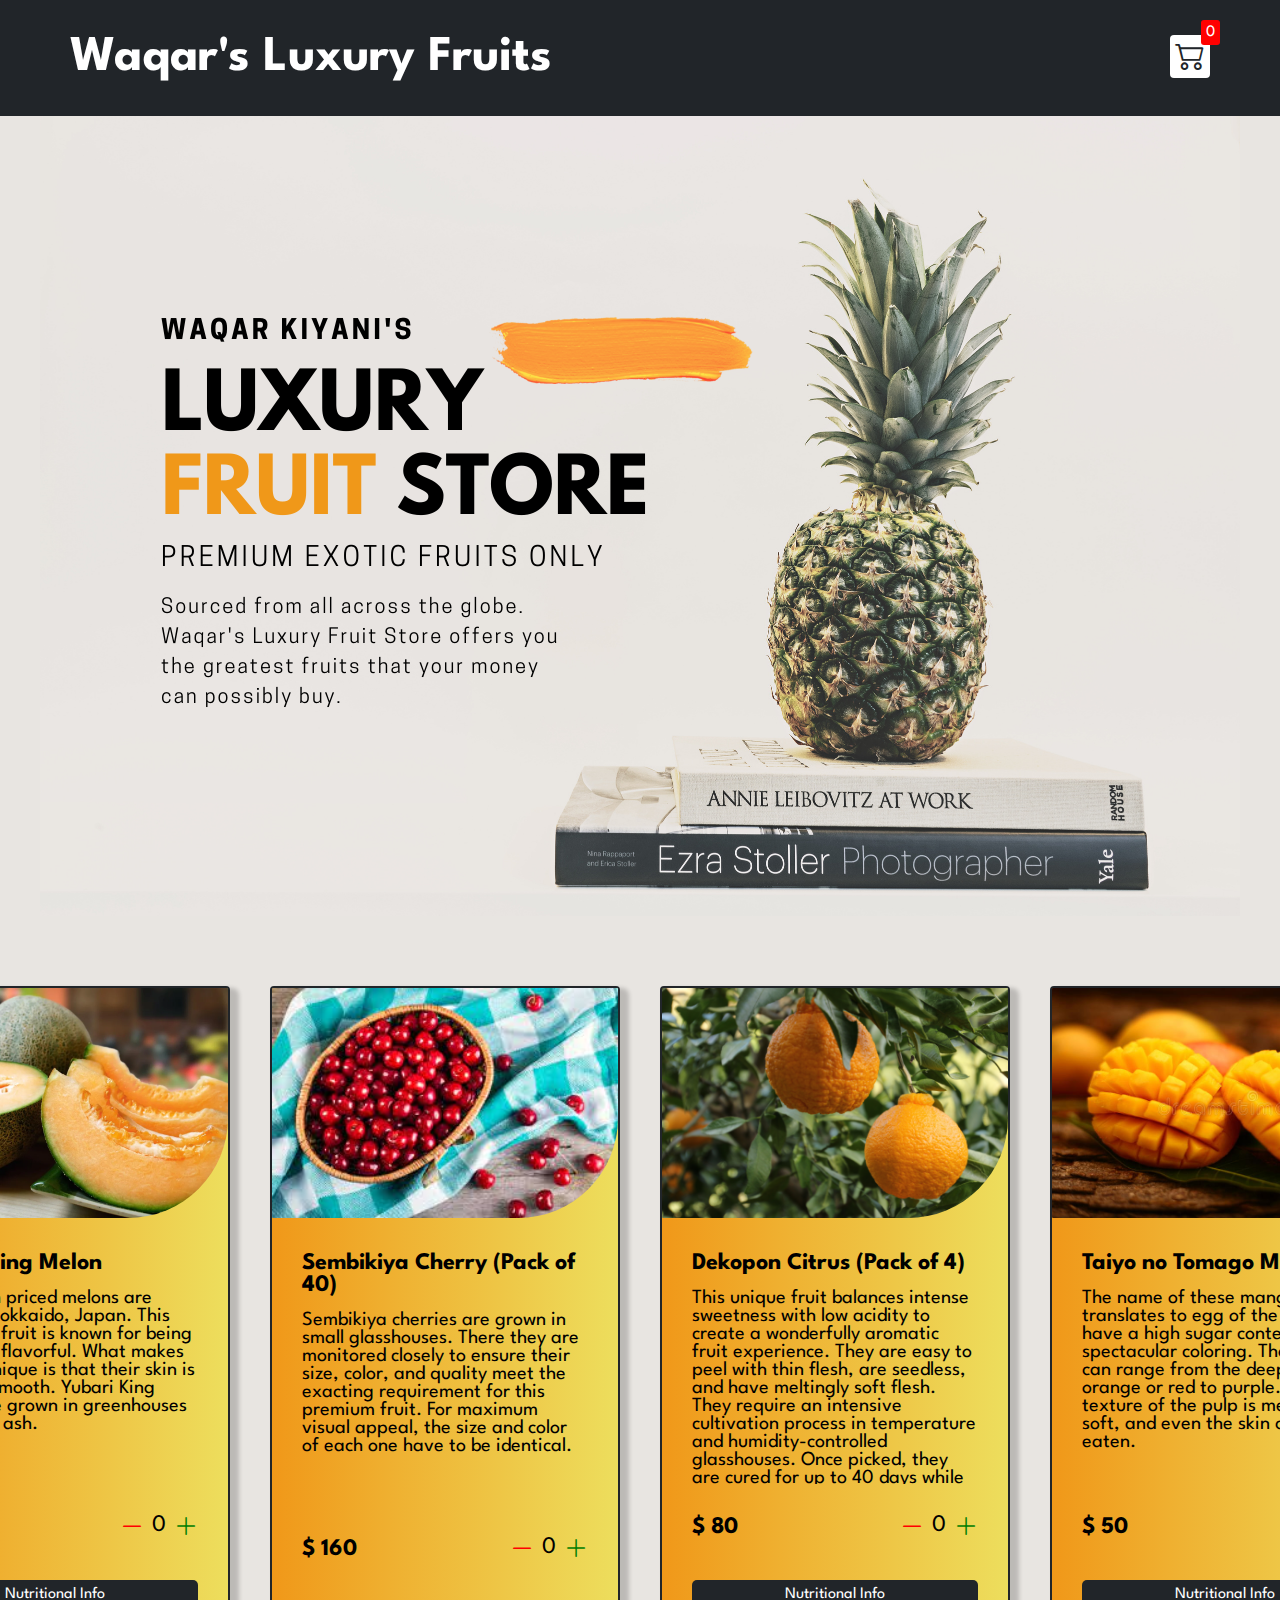
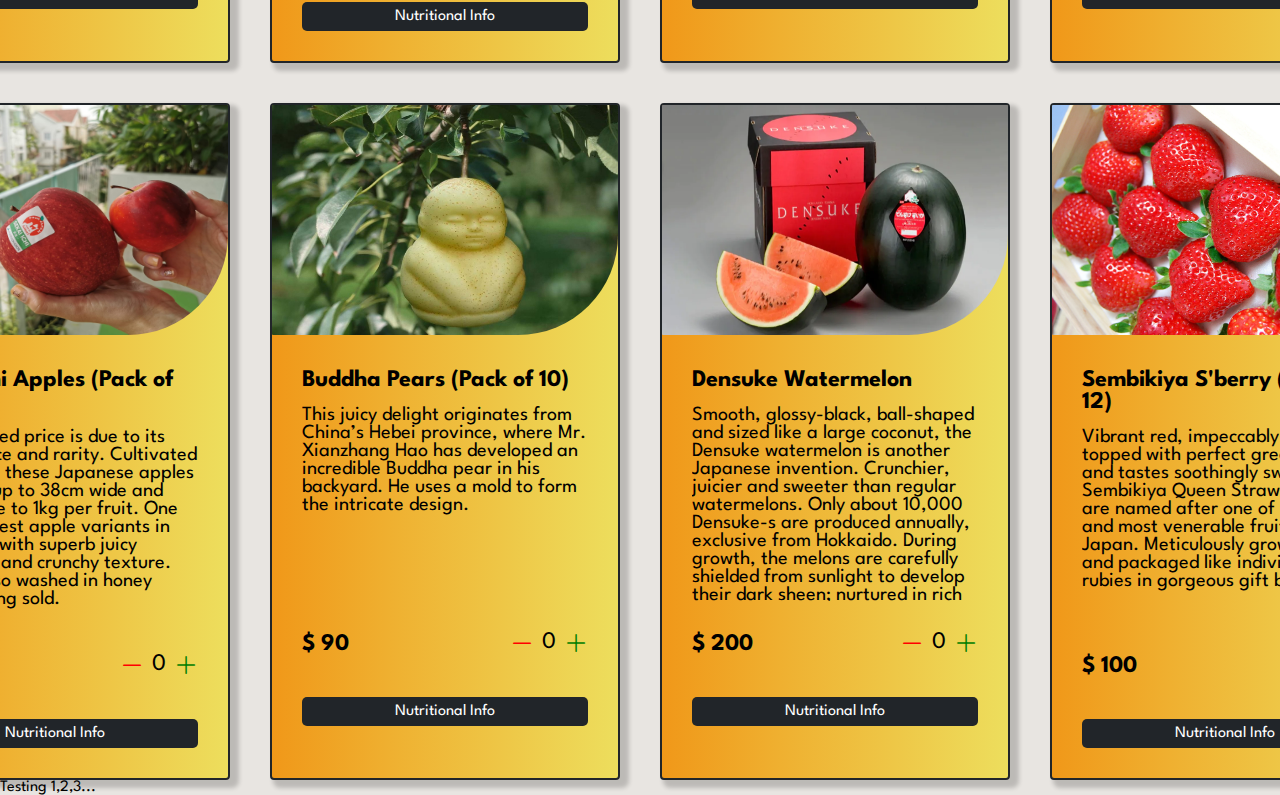
<file: JS FRUITS PROJECT/index.html>
<!DOCTYPE html>
<html lang="en">
<head>
    <meta charset="UTF-8">
    <meta http-equiv="X-UA-Compatible" content="IE=edge">
    <meta name="viewport" content="width=device-width, initial-scale=1.0">
    <title>Waqar's Luxury Fruit Store</title>
    <link rel="stylesheet" href="src/style.css">
    <link rel="stylesheet" href="https://cdn.jsdelivr.net/npm/bootstrap-icons@1.8.3/font/bootstrap-icons.css">
    <link rel="stylesheet" href="https://fonts.googleapis.com/css2?family=League+Spartan:wght@300&display=swap">
</head>

<body>


<!--THIS IS MY NAVBAR-->    
<section>
<div class="navbar">
    <a href="index.html">
        <h2>Waqar's Luxury Fruits</h2>
    </a>

    <a href="cart.html">
    <div class="cart">
        <i class="bi bi-cart2"></i> <!--This cart icon is from Bootstrap-->
    <div id="cartAmount" class="cartAmount">0</div>
    </div>
    </a>
</div>
</section>

<!--THIS IS MY HEADER IMAGE-->
<section>
<div class="StoreBanner">
    <img src="images/Store Banner.png">
</div>
</section>

<!--THESE ARE MY FRUIT CARDS-->
<!--fruitcardcontainer = shop
    fruitcard = item 
-->

<section>
<div class="fruitCardContainer" id="fruitCardContainer">

<!--COMMENTED OUT DUE TO JS FUNCTION, AUTO CARD GENERATOR-->    
    <!--<div class="fruitCard">
        <img width="346" src="images/YubariKingMelon.webp" alt="">
    <div class="fruitCardDetails">
        <h2>Yubari King Melon</h2>
        <p>These high priced melons are grown in Hokkaido, Japan. This expensive fruit is known for being sweet and flavorful. 
            What makes them so unique is that their skin is perfectly smooth. Yubari King melons are grown in greenhouses in volcanic ash.</p>
        <div class="price-quantity">
            <h2>£200 per unit</h2>
            <div class="buttons">
                <i class="bi bi-dash-lg"></i>
                <div class="quantity">0</div>
                <i class="bi bi-plus-lg"></i>
            </div>
        </div>
        <a href="">Nutritional Info</a>
    </div>
    </div>

    <div class="fruitCard">
        <img width="346" src="images/SembikiyaCherries.jpg" alt="">
    <div class="fruitCardDetails">
        <h2>Sembikiya Cherry (Pack of 40)</h2>
        <p>Sembikiya cherries are grown in small glasshouses.
            There they are monitored closely to ensure their size, color, and quality meet the exacting requirement for this premium fruit. 
            For maximum visual appeal, the size and color of each one have to be identical.</p>
        <div class="price-quantity">
            <h2>£160 per unit</h2>
            <div class="buttons">
                <i class="bi bi-dash-lg"></i>
                <div class="quantity">0</div>
                <i class="bi bi-plus-lg"></i>
            </div>
        </div>
        <a href="">Nutritional Info</a>
    </div>
    </div>

    <div class="fruitCard">
        <img width="346" src="images/DekoponCitrus.jpg" alt="">
    <div class="fruitCardDetails">
        <h2>Dekopon Citrus (Pack of 4)</h2>
        <p>This unique fruit balances intense sweetness with low acidity to create a wonderfully aromatic fruit experience.
            They are easy to peel with thin flesh, are seedless, and have meltingly soft flesh.
            They require an intensive cultivation process in temperature and humidity-controlled glasshouses.
            Once picked, they are cured for up to 40 days while the sugar level develops, and the acidity drops to under 1%.</p>
        <div class="price-quantity">
            <h2>£80 per unit</h2>
            <div class="buttons">
                <i class="bi bi-dash-lg"></i>
                <div class="quantity">0</div>
                <i class="bi bi-plus-lg"></i>
            </div>
        </div>
        <a href="">Nutritional Info</a> 
    </div>
    </div>

    <div class="fruitCard">
        <img width="346" src="images/TamagoMangoes.jpg" alt="">
    <div class="fruitCardDetails">
        <h2>Taiyo no Tomago Mango</h2>
        <p>The name of these mangoes translates to egg of the sun.
            They have a high sugar content and spectacular coloring. Their hue can range from the deepest orange or red to purple. 
            The texture of the pulp is meltingly soft, and even the skin can be eaten.</p>
        <div class="price-quantity">
            <h2>£50 per unit</h2>
            <div class="buttons">
                <i class="bi bi-dash-lg"></i>
                <div class="quantity">0</div>
                <i class="bi bi-plus-lg"></i>
            </div>
        </div>
        <a href="">Nutritional Info</a> 
    </div>
    </div>

    <div class="fruitCard">
        <img width="346" height="230" src="images/SekaIchi Apples.jpg" alt="">
    <div class="fruitCardDetails">
        <h2>Seka-Ichi Apples (Pack of 8)</h2>
        <p> The elevated price is due to its appearance and rarity. 
            Cultivated since 1974, these Japanese apples can grow up to 38cm wide and weigh close to 1kg per fruit. 
            One of the largest apple variants in the world, with superb juicy sweetness and crunchy texture. 
            They’re also washed in honey before being sold.
        </p>
        <div class="price-quantity">
            <h2>£150 per unit</h2>
            <div class="buttons">
                <i class="bi bi-dash-lg"></i>
                <div class="quantity">0</div>
                <i class="bi bi-plus-lg"></i>
            </div>
        </div>
        <a href="">Nutritional Info</a>
    </div>
    </div>

    <div class="fruitCard">
        <img width="346" height="230px" src="images/Buddha Shaped Pears.jpg" alt="">
    <div class="fruitCardDetails">
        <h2>Buddha Pears (Pack of 10)</h2>
        <p>This juicy delight originates from China’s Hebei province, where Mr. Xianzhang Hao has developed an incredible Buddha pear in his backyard.
            He uses a mold to form the intricate design.</p>
        <div class="price-quantity">
            <h2>£90 per unit</h2>
            <div class="buttons">
                <i class="bi bi-dash-lg"></i>
                <div class="quantity">0</div>
                <i class="bi bi-plus-lg"></i>
            </div>
        </div>
        <a href="">Nutritional Info</a>
    </div>
    </div>

    <div class="fruitCard">
        <img width="346" height="230px" src="images/DensukeWatermelon.webp" alt="">
    <div class="fruitCardDetails">
        <h2>Densuke Watermelon</h2>
        <p>Smooth, glossy-black, ball-shaped and sized like a large coconut, the Densuke watermelon is another Japanese invention. 
            Crunchier, juicier and sweeter than regular watermelons. Only about 10,000 Densuke-s are produced annually, exclusive from Hokkaido. 
            During growth, the melons are carefully shielded from sunlight to develop their dark sheen; nurtured in rich soil and freshwater.</p>
        <div class="price-quantity">
            <h2>£200 per unit</h2>
            <div class="buttons">
                <i class="bi bi-dash-lg"></i>
                <div class="quantity">0</div>
                <i class="bi bi-plus-lg"></i>
            </div>
        </div>
        <a href="">Nutritional Info</a>
    </div>
    </div>

    <div class="fruitCard">
        <img width="346" src="images/SembikiyaQueenStrawberries.jpg" alt="">
    <div class="fruitCardDetails">
        <h2>Sembikiya S'berry (Pack of 12)</h2>
        <p>Vibrant red, impeccably shaped, topped with perfect green leaves and tastes soothingly sweet. 
            The Sembikiya Queen Strawberries are named after one of the oldest and most venerable fruit shops in Japan. 
            Meticulously grown, picked and packaged like individual rubies in gorgeous gift boxes.</p>
        <div class="price-quantity">
            <h2>£100 per unit</h2>
            <div class="buttons">
                <i class="bi bi-dash-lg"></i>
                <div class="quantity">0</div>
                <i class="bi bi-plus-lg"></i>
            </div>
        </div>
        <a href="">Nutritional Info</a>
    </div>
    </div>
</div> -->
<!--Class targeted inside CSS, id targeted inside JS-->
<!--Used CSS Grid instead of Flexbox, TODO: Play around with both-->
</section>

<section>
    <footer>Testing 1,2,3...</footer>
</section>

</body>
<script src="src/script.js"></script>
</html>
</file>
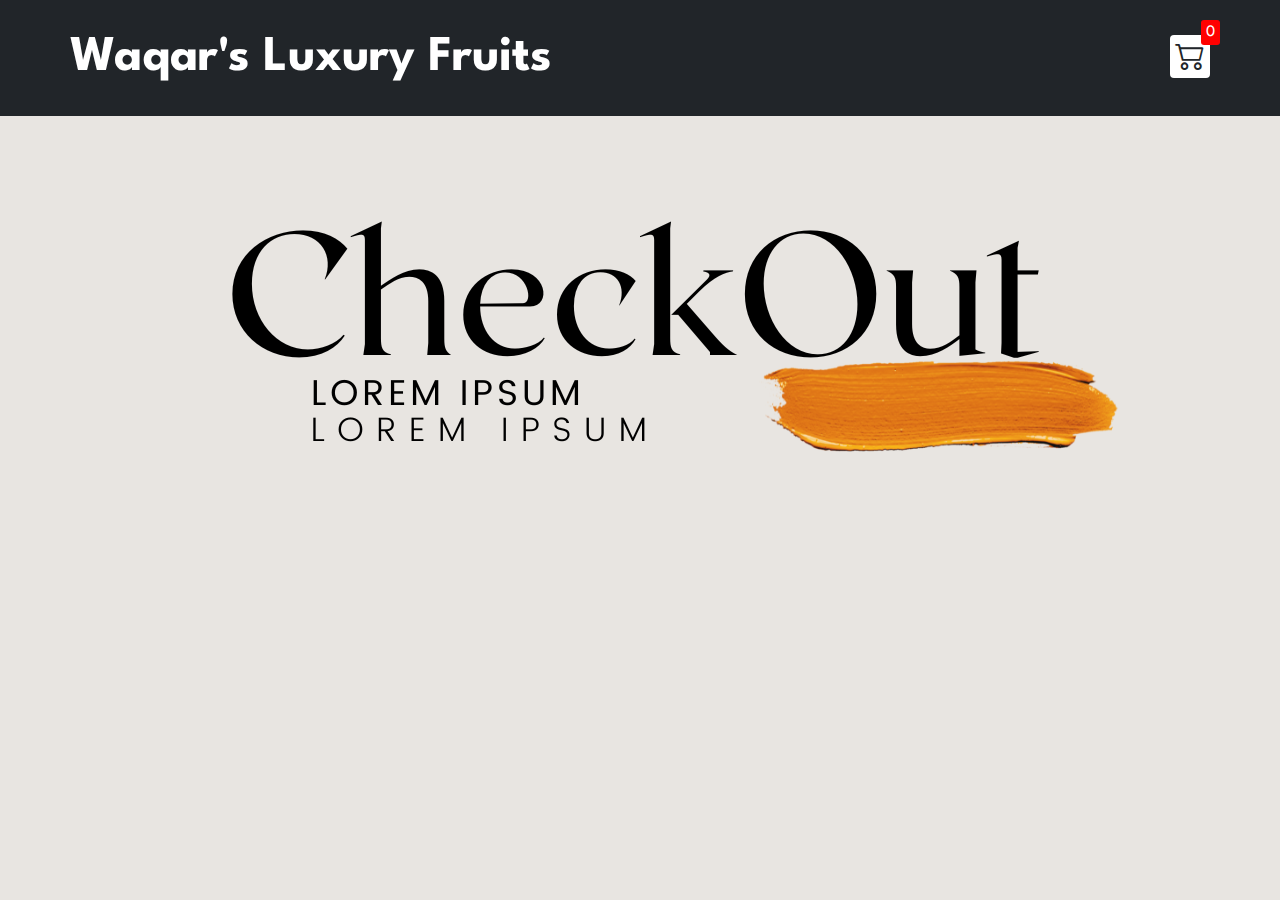
<file: JS FRUITS PROJECT/cart.html>
<!DOCTYPE html>
<html lang="en">
<head>
    <meta charset="UTF-8">
    <meta http-equiv="X-UA-Compatible" content="IE=edge">
    <meta name="viewport" content="width=device-width, initial-scale=1.0">
    <title>Waqar's Luxury Fruit Store</title>
    <link rel="stylesheet" href="src/style.css">
    <link rel="stylesheet" href="https://cdn.jsdelivr.net/npm/bootstrap-icons@1.8.3/font/bootstrap-icons.css">
    <link rel="stylesheet" href="https://fonts.googleapis.com/css2?family=League+Spartan:wght@300&display=swap">
</head>
<body>
<!--THIS IS THE NAVBAR-->
<section>
    <div class="navbar">
        <a href="index.html">
            <h2>Waqar's Luxury Fruits</h2>
        </a>
    
        <a href="cart.html">
        <div class="cart">
            <i class="bi bi-cart2"></i> <!--This cart icon is from Bootstrap-->
        <div id="cartAmount" class="cartAmount">0</div>
        </div>
        </a>
    </div>
</section>

<!--THIS IS THE THANK YOU CARD, MAYBE NEW PAGE?-->
<section>
    <div class="StoreBanner">
        <img src="images/checkout banner.png">
    </div>
</section>

<!--THE CHECKOUT CARDS THEMSELVES-->
<section> </section>

</body>
<script src="src/cart.js"></script>
</html>
</file>
<file: JS FRUITS PROJECT/src/style.css>
/* UNIVERSAL */
* {
box-sizing: border-box;
margin: 0;
padding: 0;
}

body {
    background-color: #e8e5e1;
    font-family: "League Spartan", sans-serif; /*External Font*/
}

i {
    cursor: pointer;
}

a {
    text-decoration: none;
    color: #ffffff;
}


/* THIS IS MY NAVBAR STYLING */
.navbar {
    display: flex;
    flex-direction: row;
    justify-content: space-between;
    background-color: #212529;
    color: #ffffff;
    padding: 35px 70px;
} /*This is the navbar*/

.navbar h2 {
    font-size: 50px;
}
.cart {
    position: relative;
    background-color: #ffffff;
    color: #212529;
    font-size: 30px;
    padding: 5px;
    border-radius: 4px;
} /*This is the cart button*/

.cartAmount {
    font-size: 16px;
    background-color: red;
    color: white;
    position: absolute;
    top: -15px;
    right: -10px;
    padding: 5px;
    border-radius: 3px;
} /*This is the cart amount*/

/*THIS IS MY STORE BANNER*/
.StoreBanner {
    text-align: center;
    margin-bottom: 70px;
    display: flex;
    justify-content: center;
    max-width: 100%;
} /*FIGURE OUT HOW TO MAKE IMAGE RESPONSIVE*/

/*THIS IS MY CARDS STYLING*/
.fruitCardContainer {
    display: grid;
    grid-template-columns: repeat(4, 350px);
    gap: 40px;
    justify-content: center;
}

@media (max-width: 1000px) {
    .fruitCardContainer {
    grid-template-columns: repeat(2, 350px);
    }
}

@media (max-width: 500px) {
    .fruitCardContainer {
    grid-template-columns: repeat(1, 350px);
    }
}


.fruitCard {
    /*to remove*/ border: 2px solid #212529;
    border-radius: 4px;
    box-shadow: 6px 5px 4px 3px #00000030;
    background-image: linear-gradient(to right, #f09819, #edde5d);
}

.fruitCard img {
    border-radius: 1px 1px 100px 1px;
    height: 230px;
}

.fruitCard p {
        overflow-y: auto;
        height: 200px;
        font-size: 20px;
        padding-top: 5px;
        padding-bottom: 20px;
        margin-bottom: 20px;
} 


.fruitCardDetails {
    display: flex;
    flex-direction: column;
    padding: 30px;
    gap: 10px;
}

.price-quantity {
    display: flex;
    flex-direction: row;
    justify-content: space-between;
    align-items: center;
}

.buttons {
    display: flex;
    flex-direction: row;
    gap: 8px;
    font-size: 24px;
}

.bi-dash-lg {
    color: red;
}

.bi-plus-lg {
    color: green;
}

/* this is nutritional info button*/
.fruitCard a{
    text-decoration: none;
    background-color: #212529;
    border-radius: 5px;
    color: white;
    padding: 7px 0px;
    display: block;
    text-align: center;
    margin-top: 30px;
    margin-bottom: 0px;
}

.fruitCard a:hover {
    background-color: #ffffff; /*end 80 hexa transparency??*/
    border-radius: 5px;
    color: #212529;
    transition: 0.5s ease;
    font-size: 1rem;
    font-weight: bolder;
}

/* CSS FOR CART PAGE CARDS */ /* CSS FOR CART PAGE CARDS */ /* CSS FOR CART PAGE CARDS */ /* CSS FOR CART PAGE CARDS */




















/*MISCALANNEOUS NOTES: THIS IS JUST PRACTICE FOR FLEXBOX ETC. IGNORE*/
/*MISCALANNEOUS NOTES: THIS IS JUST PRACTICE FOR FLEXBOX ETC. IGNORE*/
/*MISCALANNEOUS NOTES: THIS IS JUST PRACTICE FOR FLEXBOX ETC. IGNORE*/
/*MISCALANNEOUS NOTES: THIS IS JUST PRACTICE FOR FLEXBOX ETC. IGNORE*/
/*MISCALANNEOUS NOTES: THIS IS JUST PRACTICE FOR FLEXBOX ETC. IGNORE*/
/*MISCALANNEOUS NOTES: THIS IS JUST PRACTICE FOR FLEXBOX ETC. IGNORE*/
/*MISCALANNEOUS NOTES: THIS IS JUST PRACTICE FOR FLEXBOX ETC. IGNORE*/

/*.inventory-container {
    display: flex;
    justify-content: center;
    flex-wrap: wrap;
    margin-top: 0px; 
    margin-bottom: 75px;
}

.inventory-container :hover {
    transform: scale(1.00);
    transition: all 1.1s ease;
}

.fruit-card {
    background-image: linear-gradient(to right, #f09819, #edde5d);
    width: 500px;
    height: 820px;
    margin: 25px;
    border-radius: 10px;
    box-shadow: 6px 5px 4px 3px #00000030;
}

.card-image {
    background-color: #00000040;
    height: 320px;
    margin-bottom: 15px;
    background-size: cover;
    border-radius: 1px 1px 150px 1px;
}

.card-1 {
    background-image: url('images/YubariKingMelon.webp');
}
</file>
